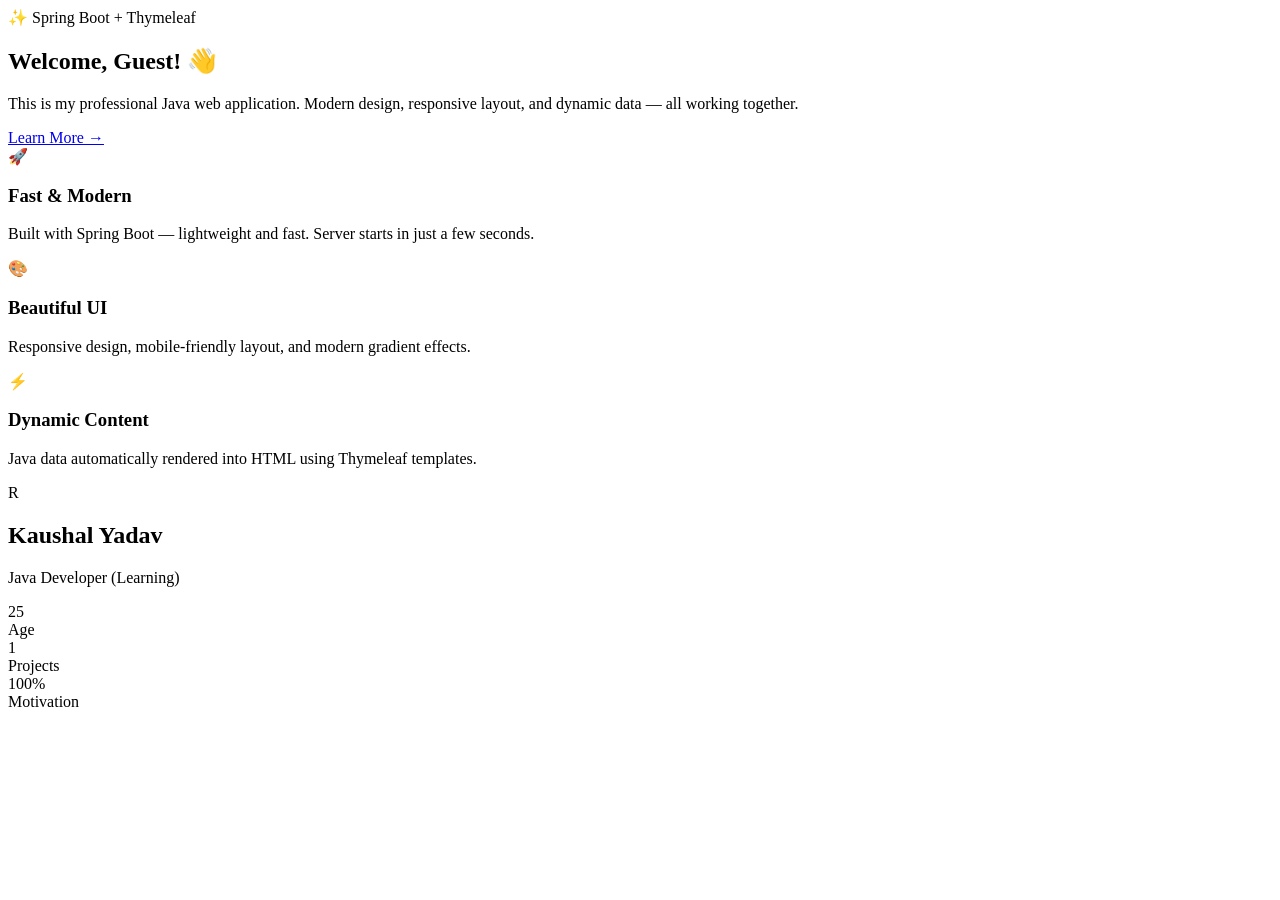
<file: myapps/src/main/resources/templates/index.html>
<!DOCTYPE html>
<html xmlns:th="http://www.thymeleaf.org">

<head>
    <meta charset="UTF-8">
    <meta name="viewport" content="width=device-width, initial-scale=1.0">
    <title>Home | My Java App</title>
    <link rel="stylesheet" th:href="@{/css/style.css}">
</head>

<body>

    <!-- Navbar -->
    <div th:replace="~{fragments/header :: navbar('home')}"></div>

    <!-- Hero Section -->
    <section class="hero">
        <span class="badge">✨ Spring Boot + Thymeleaf</span>
        <h1>Welcome, <span th:text="${name}">Guest</span>! 👋</h1>
        <p>This is my professional Java web application. Modern design, responsive layout, and dynamic data — all
            working together.</p>
        <a href="/about" class="btn btn-primary">Learn More →</a>
    </section>

    <!-- Cards -->
    <div class="container">
        <div class="cards">
            <div class="card">
                <div class="icon">🚀</div>
                <h3>Fast & Modern</h3>
                <p>Built with Spring Boot — lightweight and fast. Server starts in just a few seconds.</p>
            </div>

            <div class="card">
                <div class="icon">🎨</div>
                <h3>Beautiful UI</h3>
                <p>Responsive design, mobile-friendly layout, and modern gradient effects.</p>
            </div>

            <div class="card">
                <div class="icon">⚡</div>
                <h3>Dynamic Content</h3>
                <p>Java data automatically rendered into HTML using Thymeleaf templates.</p>
            </div>
        </div>

        <!-- User Info Card -->
        <div class="profile-card">
            <div class="avatar" th:text="${name.substring(0,1)}">R</div>
            <h2 th:text="${name}">Kaushal Yadav</h2>
            <p class="subtitle">Java Developer (Learning)</p>

            <div class="stats">
                <div>
                    <div class="number" th:text="${age}">25</div>
                    <div class="label">Age</div>
                </div>
                <div>
                    <div class="number">1</div>
                    <div class="label">Projects</div>
                </div>
                <div>
                    <div class="number">100%</div>
                    <div class="label">Motivation</div>
                </div>
            </div>
        </div>
    </div>

    <!-- Footer -->
    <div th:replace="~{fragments/header :: footer}"></div>

</body>

</html>
</file>
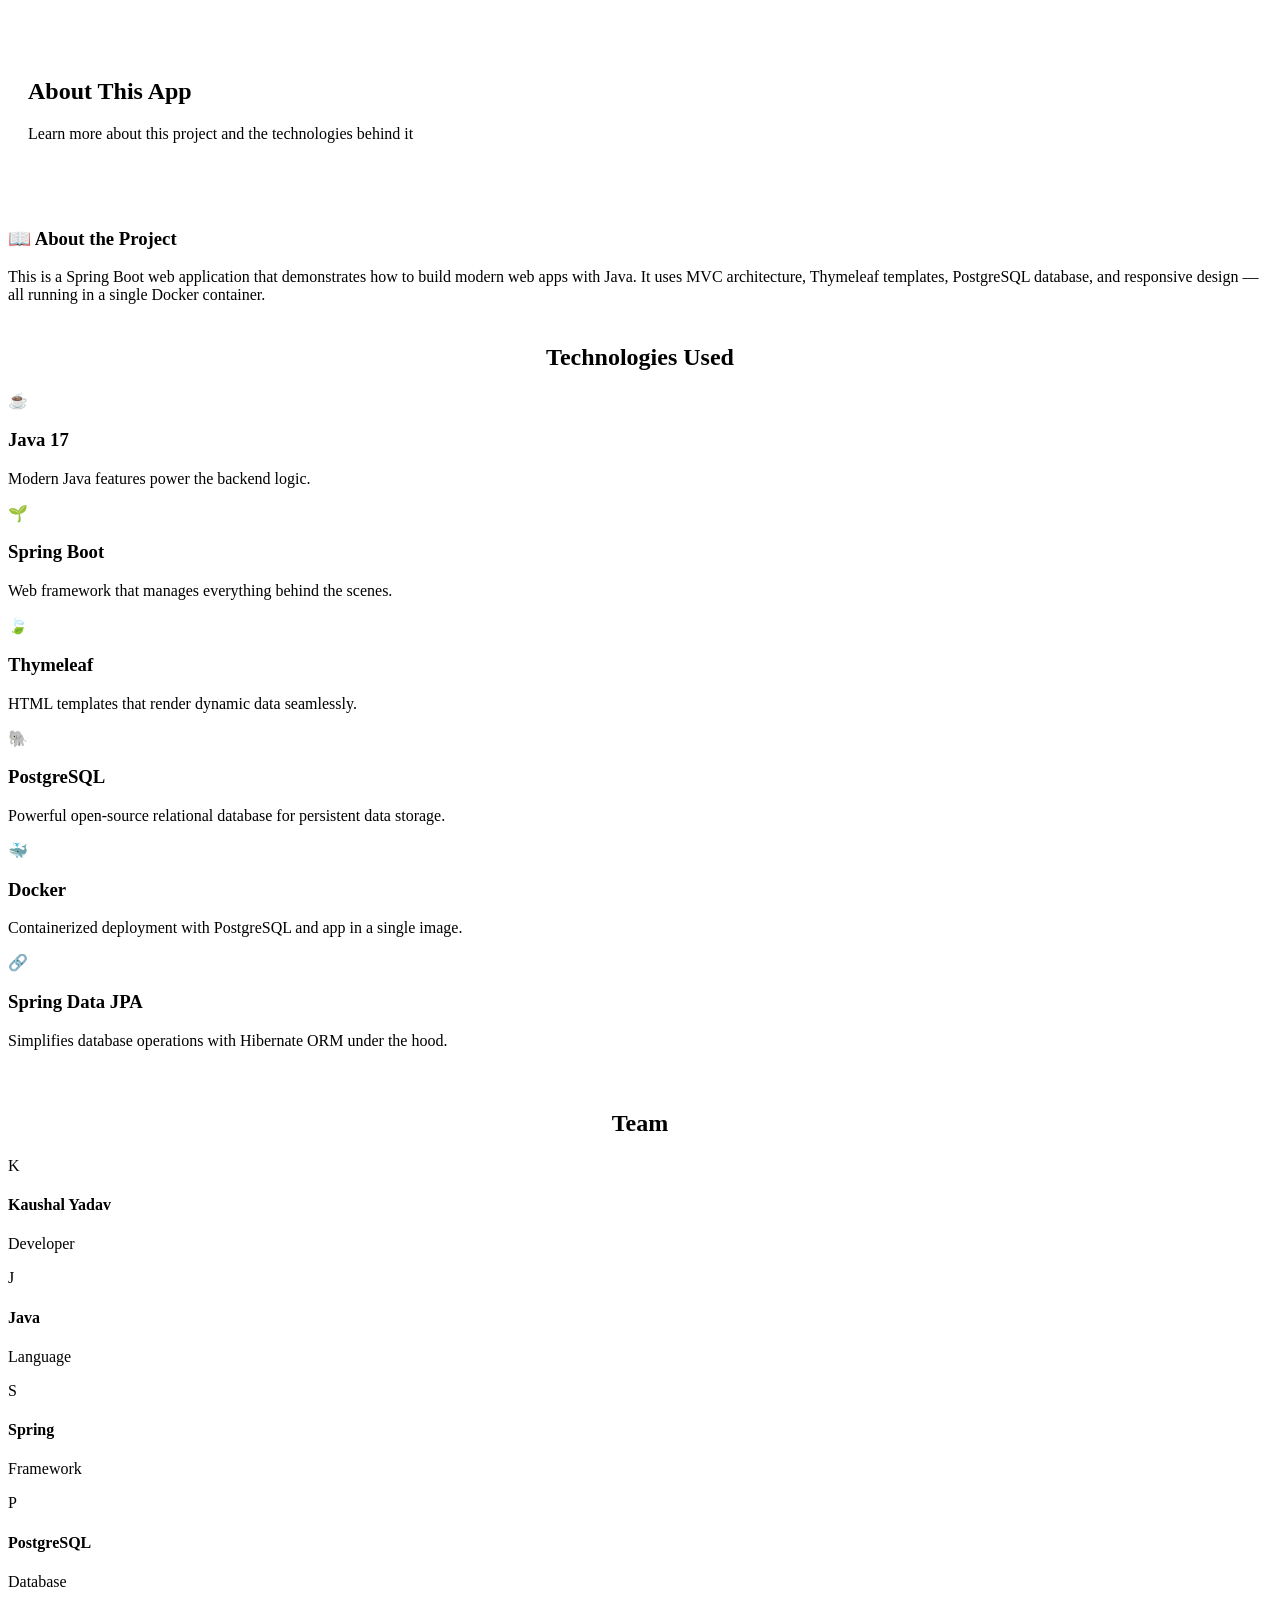
<file: myapps/src/main/resources/templates/about.html>
<!DOCTYPE html>
<html xmlns:th="http://www.thymeleaf.org">

<head>
    <meta charset="UTF-8">
    <meta name="viewport" content="width=device-width, initial-scale=1.0">
    <title>About | My Java App</title>
    <link rel="stylesheet" th:href="@{/css/style.css}">
</head>

<body>

    <!-- Navbar -->
    <div th:replace="~{fragments/header :: navbar('about')}"></div>

    <!-- Hero -->
    <section class="hero" style="padding: 50px 20px;">
        <h1>About This App</h1>
        <p>Learn more about this project and the technologies behind it</p>
    </section>

    <!-- Content -->
    <div class="container">
        <div class="card" style="margin-bottom: 40px;">
            <h3>📖 About the Project</h3>
            <p>This is a Spring Boot web application that demonstrates how to build modern web apps with Java. It uses
                MVC architecture, Thymeleaf templates, PostgreSQL database, and responsive design — all running in a
                single Docker container.</p>
        </div>

        <h2 style="text-align: center; margin: 40px 0 20px;">Technologies Used</h2>

        <div class="cards">
            <div class="card">
                <div class="icon">☕</div>
                <h3>Java 17</h3>
                <p>Modern Java features power the backend logic.</p>
            </div>

            <div class="card">
                <div class="icon">🌱</div>
                <h3>Spring Boot</h3>
                <p>Web framework that manages everything behind the scenes.</p>
            </div>

            <div class="card">
                <div class="icon">🍃</div>
                <h3>Thymeleaf</h3>
                <p>HTML templates that render dynamic data seamlessly.</p>
            </div>

            <div class="card">
                <div class="icon">🐘</div>
                <h3>PostgreSQL</h3>
                <p>Powerful open-source relational database for persistent data storage.</p>
            </div>

            <div class="card">
                <div class="icon">🐳</div>
                <h3>Docker</h3>
                <p>Containerized deployment with PostgreSQL and app in a single image.</p>
            </div>

            <div class="card">
                <div class="icon">🔗</div>
                <h3>Spring Data JPA</h3>
                <p>Simplifies database operations with Hibernate ORM under the hood.</p>
            </div>
        </div>

        <h2 style="text-align: center; margin: 60px 0 20px;">Team</h2>

        <div class="team-grid">
            <div class="team-member">
                <div class="avatar" th:text="${name.substring(0,1)}">K</div>
                <h4 th:text="${name}">Kaushal Yadav</h4>
                <p class="role">Developer</p>
            </div>

            <div class="team-member">
                <div class="avatar">J</div>
                <h4>Java</h4>
                <p class="role">Language</p>
            </div>

            <div class="team-member">
                <div class="avatar">S</div>
                <h4>Spring</h4>
                <p class="role">Framework</p>
            </div>

            <div class="team-member">
                <div class="avatar">P</div>
                <h4>PostgreSQL</h4>
                <p class="role">Database</p>
            </div>
        </div>
    </div>

    <!-- Footer -->
    <div th:replace="~{fragments/header :: footer}"></div>

</body>

</html>
</file>
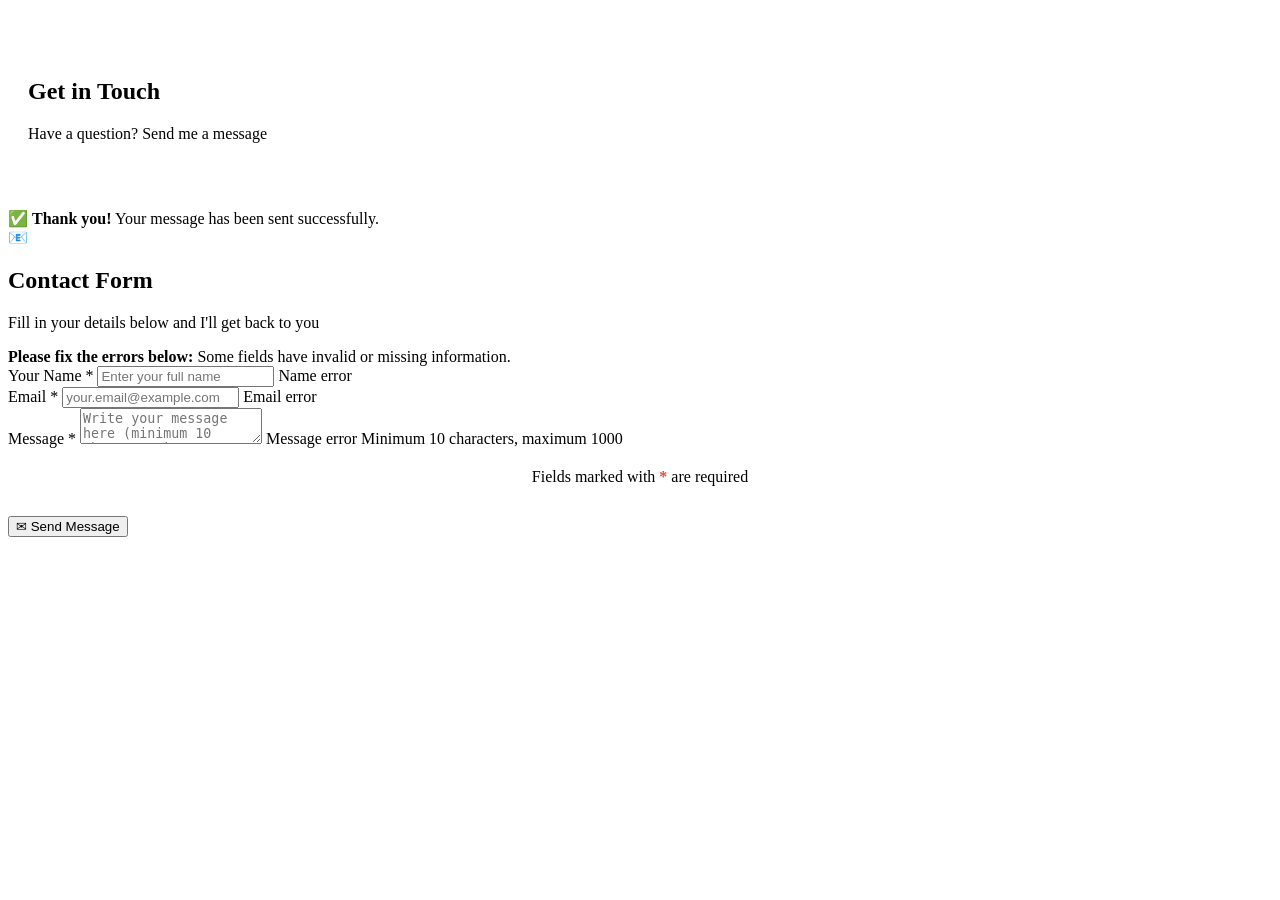
<file: myapps/src/main/resources/templates/contact.html>
<!DOCTYPE html>
<html xmlns:th="http://www.thymeleaf.org">

<head>
    <meta charset="UTF-8">
    <meta name="viewport" content="width=device-width, initial-scale=1.0">
    <title>Contact | My Java App</title>
    <link rel="stylesheet" th:href="@{/css/style.css}">
</head>

<body>

    <div th:replace="~{fragments/header :: navbar('contact')}"></div>

    <section class="hero" style="padding: 50px 20px;">
        <h1>Get in Touch</h1>
        <p>Have a question? Send me a message</p>
    </section>

    <div class="container">
        <div class="form-container">

            <!-- Success message — form के बाहर ठीक है (success variable use करता है, #fields नहीं) -->
            <div class="alert alert-success" th:if="${success}">
                ✅ <strong>Thank you!</strong> Your message has been sent successfully.
            </div>

            <!-- Header -->
            <div class="form-header">
                <div class="icon">📧</div>
                <h2>Contact Form</h2>
                <p class="subtitle">Fill in your details below and I'll get back to you</p>
            </div>

            <!-- Form -->
            <form th:action="@{/contact}" th:object="${contactForm}" method="post" novalidate>

                <!-- ✅ Global error alert — form के अंदर होना ज़रूरी -->
                <div class="alert-error" th:if="${#fields.hasAnyErrors()}">
                    <strong>Please fix the errors below:</strong>
                    Some fields have invalid or missing information.
                </div>

                <!-- Name -->
                <div class="form-group" th:classappend="${#fields.hasErrors('name')} ? 'has-error'">
                    <label for="name">
                        Your Name <span class="required">*</span>
                    </label>
                    <input type="text" id="name" th:field="*{name}" placeholder="Enter your full name">
                    <span class="error-message" th:if="${#fields.hasErrors('name')}" th:errors="*{name}">Name
                        error</span>
                </div>

                <!-- Email -->
                <div class="form-group" th:classappend="${#fields.hasErrors('email')} ? 'has-error'">
                    <label for="email">
                        Email <span class="required">*</span>
                    </label>
                    <input type="email" id="email" th:field="*{email}" placeholder="your.email@example.com">
                    <span class="error-message" th:if="${#fields.hasErrors('email')}" th:errors="*{email}">Email
                        error</span>
                </div>

                <!-- Message -->
                <div class="form-group" th:classappend="${#fields.hasErrors('message')} ? 'has-error'">
                    <label for="message">
                        Message <span class="required">*</span>
                    </label>
                    <textarea id="message" th:field="*{message}"
                        placeholder="Write your message here (minimum 10 characters)..."></textarea>
                    <span class="error-message" th:if="${#fields.hasErrors('message')}" th:errors="*{message}">Message
                        error</span>
                    <span class="help-text">Minimum 10 characters, maximum 1000</span>
                </div>

                <!-- Help text -->
                <div class="help-text" style="text-align: center; margin-top: 20px;">
                    Fields marked with <span style="color: #e74c3c; font-weight: bold;">*</span> are required
                </div>

                <!-- Submit -->
                <div class="form-actions" style="margin-top: 30px;">
                    <button type="submit" class="btn btn-primary">
                        ✉ Send Message
                    </button>
                </div>
            </form>
        </div>
    </div>

    <div th:replace="~{fragments/header :: footer}"></div>

</body>

</html>
</file>
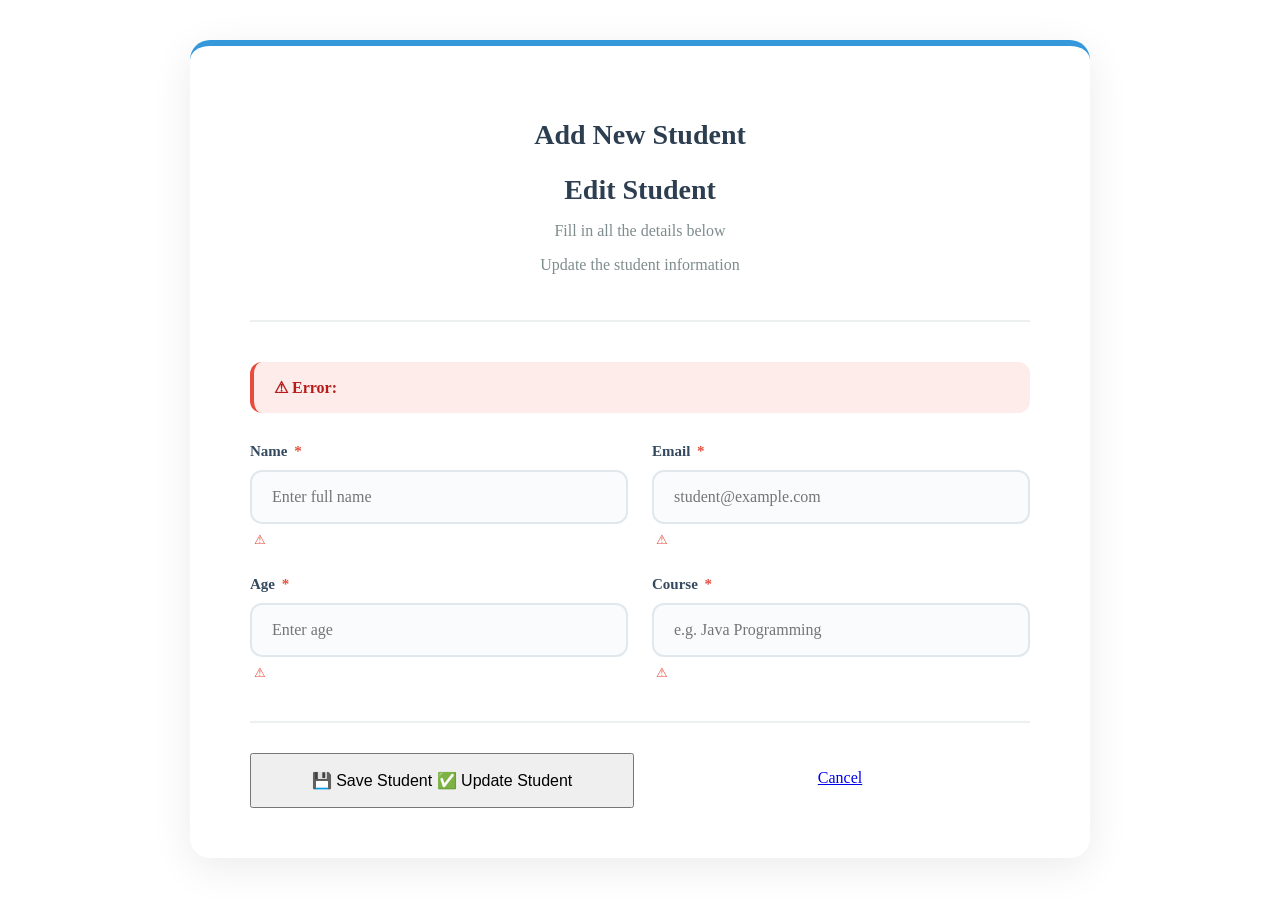
<file: myapps/src/main/resources/templates/students/form.html>
<!DOCTYPE html>
<html xmlns:th="http://www.thymeleaf.org">

<head>
    <meta charset="UTF-8">
    <title>Student Form | My App</title>
    <link rel="stylesheet" th:href="@{/css/style.css}">
    <style>
        .form-wrapper {
            max-width: 900px;
            margin: 40px auto;
            padding: 0 20px;
        }

        .form-container {
            background: white;
            border-radius: 20px;
            padding: 50px 60px;
            box-shadow: 0 10px 40px rgba(0, 0, 0, 0.08);
            border-top: 6px solid #3498db;
        }

        .form-header {
            text-align: center;
            margin-bottom: 40px;
            padding-bottom: 30px;
            border-bottom: 2px solid #ecf0f1;
        }

        .form-header h2 {
            font-size: 28px;
            color: #2c3e50;
            margin-bottom: 8px;
        }

        .form-header .subtitle {
            color: #7f8c8d;
            font-size: 16px;
        }

        .form-row {
            display: grid;
            grid-template-columns: 1fr 1fr;
            gap: 24px;
            margin-bottom: 28px;
        }

        .form-group label {
            display: block;
            margin-bottom: 10px;
            font-weight: 600;
            font-size: 15px;
            color: #34495e;
        }

        .form-group label .required {
            color: #e74c3c;
            margin-left: 3px;
        }

        .form-group input {
            width: 100%;
            padding: 16px 20px;
            border: 2px solid #e1e8ed;
            border-radius: 12px;
            font-size: 16px;
            font-family: inherit;
            transition: all 0.2s;
            background: #fafbfc;
            box-sizing: border-box;
        }

        .form-group input:focus {
            outline: none;
            border-color: #3498db;
            background: white;
            box-shadow: 0 0 0 4px rgba(52, 152, 219, 0.1);
        }

        .form-group.has-error label {
            color: #e74c3c;
        }

        .form-group.has-error input {
            border-color: #e74c3c;
            background: #fef5f5;
        }

        .error-message {
            display: block;
            color: #e74c3c;
            font-size: 13px;
            margin-top: 8px;
            font-weight: 500;
            padding-left: 4px;
        }

        .error-message::before {
            content: "⚠ ";
            margin-right: 4px;
        }

        .form-actions {
            display: flex;
            gap: 16px;
            margin-top: 40px;
            padding-top: 30px;
            border-top: 2px solid #ecf0f1;
        }

        .form-actions .btn {
            flex: 1;
            padding: 16px 28px;
            font-size: 16px;
            text-align: center;
        }

        .alert-error {
            background: #fdecea;
            color: #b71c1c;
            padding: 16px 20px;
            border-radius: 12px;
            margin-bottom: 30px;
            border-left: 4px solid #e74c3c;
        }

        @media (max-width: 768px) {
            .form-container {
                padding: 30px 24px;
            }

            .form-row {
                grid-template-columns: 1fr;
            }

            .form-actions {
                flex-direction: column;
            }
        }
    </style>
</head>

<body>

    <div th:replace="~{fragments/header :: navbar('students')}"></div>

    <div class="form-wrapper">
        <div class="form-container">

            <div class="form-header">
                <h2 th:if="${!isEdit}">Add New Student</h2>
                <h2 th:if="${isEdit}">Edit Student</h2>
                <p class="subtitle" th:if="${!isEdit}">Fill in all the details below</p>
                <p class="subtitle" th:if="${isEdit}">Update the student information</p>
            </div>

            <div class="alert-error" th:if="${errorMessage}">
                <strong>⚠ Error:</strong>
                <span th:text="${errorMessage}"></span>
            </div>

            <form th:action="@{/students/save}" th:object="${student}" method="post">

                <input type="hidden" th:field="*{id}">

                <div class="form-row">
                    <div class="form-group" th:classappend="${#fields.hasErrors('name')} ? 'has-error'">
                        <label for="name">Name <span class="required">*</span></label>
                        <input type="text" id="name" th:field="*{name}" placeholder="Enter full name">
                        <span class="error-message" th:if="${#fields.hasErrors('name')}" th:errors="*{name}"></span>
                    </div>

                    <div class="form-group" th:classappend="${#fields.hasErrors('email')} ? 'has-error'">
                        <label for="email">Email <span class="required">*</span></label>
                        <input type="email" id="email" th:field="*{email}" placeholder="student@example.com">
                        <span class="error-message" th:if="${#fields.hasErrors('email')}" th:errors="*{email}"></span>
                    </div>
                </div>

                <div class="form-row">
                    <div class="form-group" th:classappend="${#fields.hasErrors('age')} ? 'has-error'">
                        <label for="age">Age <span class="required">*</span></label>
                        <input type="number" id="age" th:field="*{age}" placeholder="Enter age" min="1" max="120">
                        <span class="error-message" th:if="${#fields.hasErrors('age')}" th:errors="*{age}"></span>
                    </div>

                    <div class="form-group" th:classappend="${#fields.hasErrors('course')} ? 'has-error'">
                        <label for="course">Course <span class="required">*</span></label>
                        <input type="text" id="course" th:field="*{course}" placeholder="e.g. Java Programming">
                        <span class="error-message" th:if="${#fields.hasErrors('course')}" th:errors="*{course}"></span>
                    </div>
                </div>

                <div class="form-actions">
                    <button type="submit" class="btn btn-primary">
                        <span th:if="${!isEdit}">💾 Save Student</span>
                        <span th:if="${isEdit}">✅ Update Student</span>
                    </button>
                    <a href="/students" class="btn btn-outline">Cancel</a>
                </div>
            </form>
        </div>
    </div>

    <div th:replace="~{fragments/header :: footer}"></div>

</body>

</html>
</file>
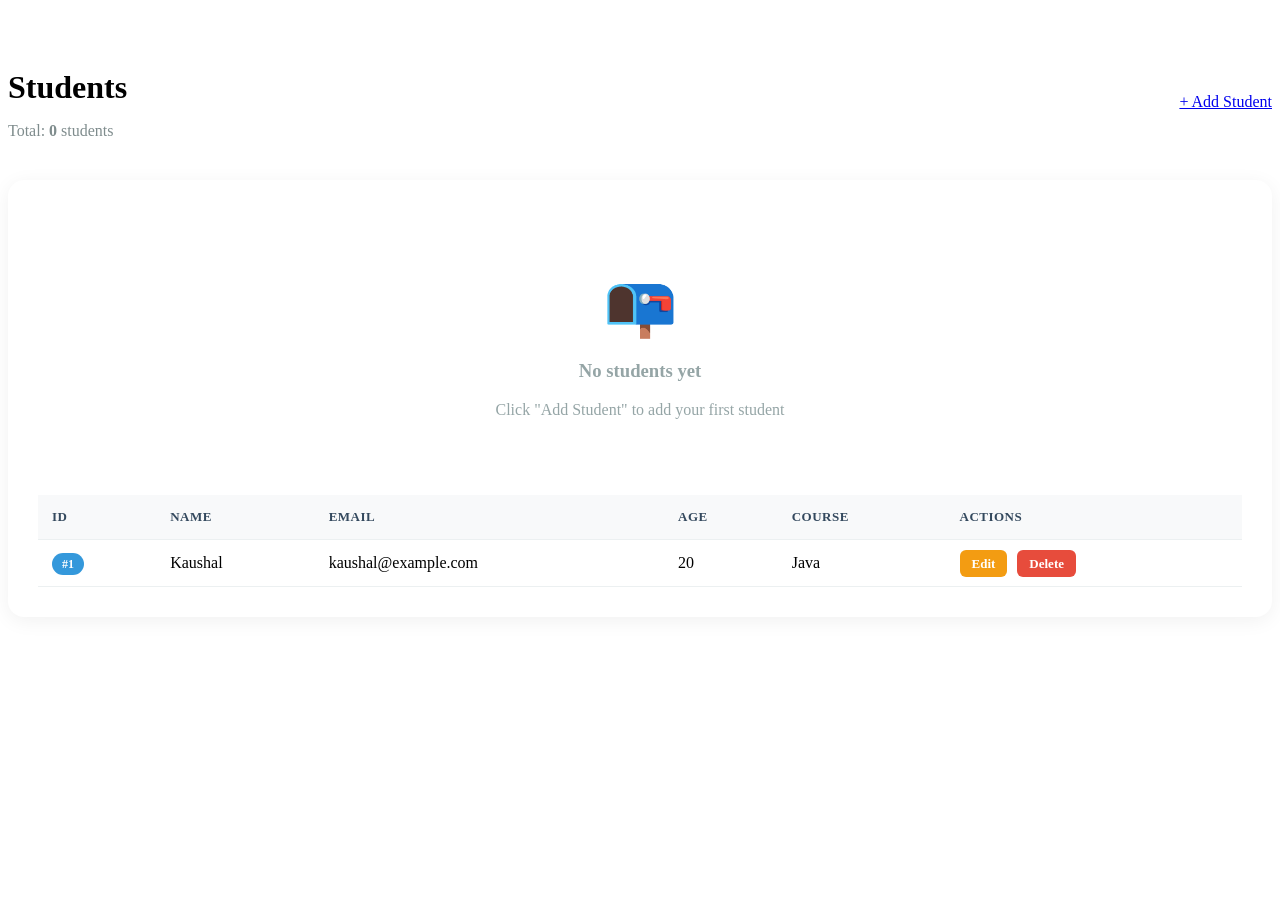
<file: myapps/src/main/resources/templates/students/list.html>
<!DOCTYPE html>
<html xmlns:th="http://www.thymeleaf.org">

<head>
    <meta charset="UTF-8">
    <title>Students | My App</title>
    <link rel="stylesheet" th:href="@{/css/style.css}">
    <style>
        .table-container {
            background: white;
            border-radius: 16px;
            padding: 30px;
            box-shadow: 0 4px 20px rgba(0, 0, 0, 0.06);
        }

        table {
            width: 100%;
            border-collapse: collapse;
        }

        th,
        td {
            padding: 14px;
            text-align: left;
            border-bottom: 1px solid #ecf0f1;
        }

        th {
            background: #f8f9fa;
            font-weight: 600;
            color: #34495e;
            text-transform: uppercase;
            font-size: 13px;
            letter-spacing: 0.5px;
        }

        tr:hover {
            background: #f8f9fa;
        }

        .badge-id {
            background: #3498db;
            color: white;
            padding: 4px 10px;
            border-radius: 20px;
            font-size: 12px;
            font-weight: 600;
        }

        .actions a {
            padding: 6px 12px;
            border-radius: 6px;
            text-decoration: none;
            font-size: 13px;
            margin-right: 6px;
            font-weight: 600;
        }

        .edit-btn {
            background: #f39c12;
            color: white;
        }

        .delete-btn {
            background: #e74c3c;
            color: white;
        }

        .header-row {
            display: flex;
            justify-content: space-between;
            align-items: center;
            margin-bottom: 24px;
        }

        .empty {
            text-align: center;
            padding: 60px 20px;
            color: #95a5a6;
        }

        .empty .icon {
            font-size: 60px;
            margin-bottom: 16px;
        }
    </style>
</head>

<body>

    <div th:replace="~{fragments/header :: navbar('students')}"></div>

    <div class="container" style="padding-top: 40px;">

        <div class="header-row">
            <div>
                <h1 style="margin-bottom: 4px;">Students</h1>
                <p style="color: #7f8c8d;">
                    Total: <strong th:text="${total}">0</strong> students
                </p>
            </div>
            <a href="/students/new" class="btn btn-primary">+ Add Student</a>
        </div>

        <div class="table-container">

            <!-- Empty state -->
            <div class="empty" th:if="${students.isEmpty()}">
                <div class="icon">📭</div>
                <h3>No students yet</h3>
                <p>Click "Add Student" to add your first student</p>
            </div>

            <!-- Table -->
            <table th:unless="${students.isEmpty()}">
                <thead>
                    <tr>
                        <th>ID</th>
                        <th>Name</th>
                        <th>Email</th>
                        <th>Age</th>
                        <th>Course</th>
                        <th>Actions</th>
                    </tr>
                </thead>
                <tbody>
                    <tr th:each="student : ${students}">
                        <td><span class="badge-id" th:text="'#' + ${student.id}">#1</span></td>
                        <td th:text="${student.name}">Kaushal</td>
                        <td th:text="${student.email}">kaushal@example.com</td>
                        <td th:text="${student.age}">20</td>
                        <td th:text="${student.course}">Java</td>
                        <td class="actions">
                            <a th:href="@{/students/edit/{id}(id=${student.id})}" class="edit-btn">Edit</a>
                            <a th:href="@{/students/delete/{id}(id=${student.id})}" class="delete-btn"
                                onclick="return confirm('Delete this student?')">Delete</a>
                        </td>
                    </tr>
                </tbody>
            </table>
        </div>

    </div>

    <div th:replace="~{fragments/header :: footer}"></div>

</body>

</html>
</file>
